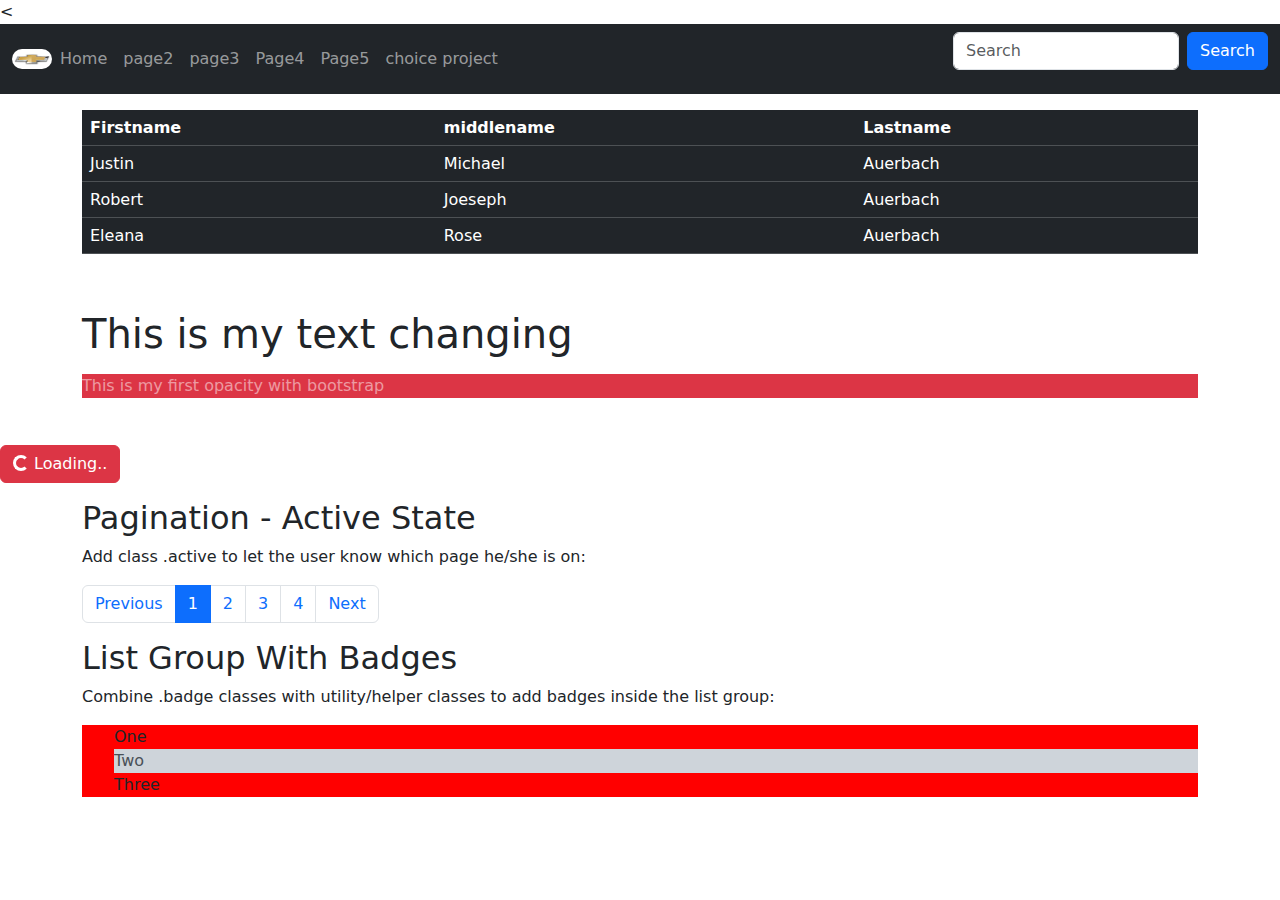
<file: index.html>
<html>
  <head>
<link rel="stylesheet" href="style.css">

<link href="https://cdn.jsdelivr.net/npm/bootstrap@5.1.3/dist/css/bootstrap.min.css" rel="stylesheet">
<script src="https://cdn.jsdelivr.net/npm/bootstrap@5.1.3/dist/js/bootstrap.bundle.min.js"></script>

    <title>bootstrap page</title>
  </head>
  <body>
    <div class="dog">

    <<nav class="navbar navbar-expand-sm navbar-dark bg-dark">
      <div class="container-fluid">
         <img src="pics\download.jpg" alt="Logo" style="width:40px;" class="rounded-pill"

        <div class="collapse navbar-collapse" id="mynavbar">
          <ul class="navbar-nav me-auto">
            <li class="nav-item">
              <a class="nav-link" href="index.html">Home</a>
            </li>
            <li class="nav-item">
              <a class="nav-link" href="page2.html">page2</a>
            </li>
            <li class="nav-item">
              <a class="nav-link" href="Page3.html">page3</a>
            </li>
            <li class="nav-item">
              <a class="nav-link" href="Page4.html">Page4</a>
            </li>
            <li class="nav-item">
              <a class="nav-link" href="Page5.html">Page5</a>
            </li>

            <li class="nav-item">
              <a class="nav-link" href="https:/protect-us.mimecast.com/s/leItCZ6NovUny6q0SzaSGi?domain=jauerbach123.github.io">choice project</a>
            </li>
          </ul>
          <form class="d-flex">
            <input class="form-control me-2" type="text" placeholder="Search">
            <button class="btn btn-primary" type="button">Search</button>
          </form>
        </div>
      </div>
    </nav>

    <div class="container-fluid mt-3">

    </div>



<div class="container mt-3">
  <table class="table table-dark">
    <thead>
      <tr>
        <th>Firstname</th>
        <th>middlename</th>
        <th>Lastname</th>
      </tr>
    </thead>
    <tbody>
      <tr>
        <td>Justin</td>
        <td>Michael</td>
        <td>Auerbach</td>
      </tr>
      <tr>
        <td>Robert</td>
        <td>Joeseph</td>
        <td>Auerbach</td>
      </tr>
      <tr>
        <td>Eleana</td>
        <td>Rose</td>
        <td>Auerbach</td>
      </tr>
    </tbody>
  </table>
</div>
<br>
      <div class="container mt-3">
        <h1>This is my text changing</h1>
      </div>

      <div class="container mt-3">
        <p class="text-white-50 bg-danger">This is my first opacity with bootstrap</p>
      </div>
      <br>
</div>

<button class="btn btn-danger">
  <span class="spinner-border spinner-border-sm"></span>
  Loading..
</button>
<div class="spinner-grow text-primary"></div>
  <div class="spinner-border text-white"></div>
<br>
<div class="container mt-3">
  <h2>Pagination - Active State</h2>
  <p>Add class .active to let the user know which page he/she is on:</p>
  <ul class="pagination">
    <li class="page-item"><a class="page-link" href="page4.html">Previous</a></li>
    <li class="page-item active"><a class="page-link" href="index.html">1</a></li>
    <li class="page-item "><a class="page-link" href="page2.html">2</a></li>
    <li class="page-item"><a class="page-link" href="page3.html">3</a></li>
    <li class="page-item "><a class="page-link" href="page4.html">4</a></li>
    <li class="page-item"><a class="page-link" href="page2.html">Next</a></li>
  </ul>
</div>
</div>

<div class="container mt-3">
  <h2>List Group With Badges</h2>
  <p>Combine .badge classes with utility/helper classes to add badges inside the list group:</p>
  <ul class="list-group-primary">

      <a href="page2.html" class="list-group-item list-group-item-action">One</a>
    <a href="Page3.html" class="list-group-item list-group-item-dark">Two</a>
  <a href="#" class="list-group-item list-group-item-action">Three</a>
  </ul>
</div>
  </body>
</html>
</file>
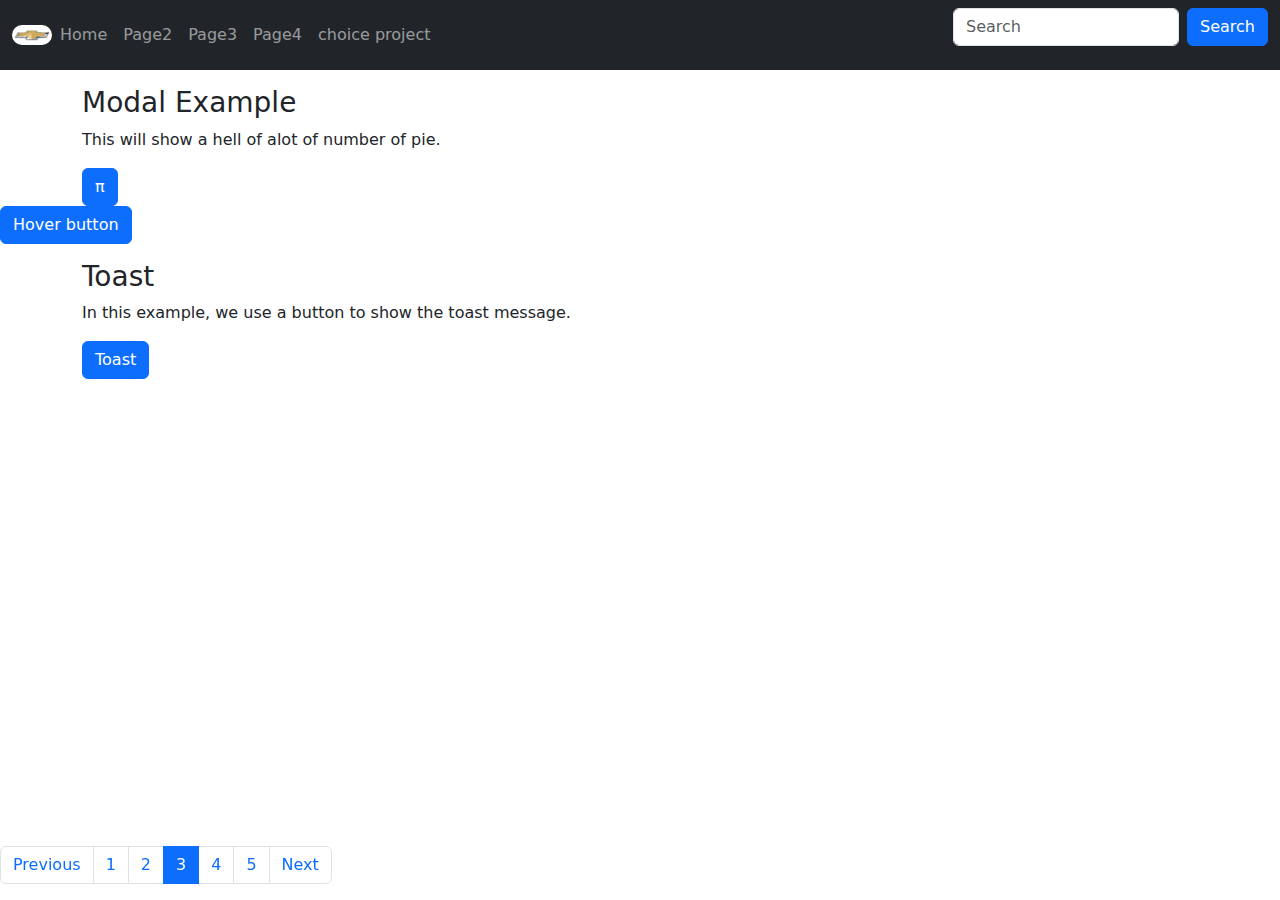
<file: page3.html>
<html>
  <head>
    <link href="https://cdn.jsdelivr.net/npm/bootstrap@5.1.3/dist/css/bootstrap.min.css" rel="stylesheet">
    <script src="https://cdn.jsdelivr.net/npm/bootstrap@5.1.3/dist/js/bootstrap.bundle.min.js"></script>

  <link rel="stylesheet" href="style.css">
  </head>
  <body>

<ul class="pagination fixed-bottom">
  <li class="page-item"><a class="page-link" href="page2.html">Previous</a></li>
  <li class="page-item "><a class="page-link" href="index.html">1</a></li>
  <li class="page-item "><a class="page-link" href="page2.html">2</a></li>
  <li class="page-item Active"><a class="page-link" href="page3.html">3</a></li>
  <li class="page-item "><a class="page-link" href="page4.html">4</a></li>
    <li class="page-item "><a class="page-link" href="page5.html">5</a></li>
  <li class="page-item"><a class="page-link" href="page2.html">Next</a></li>
</ul>
<nav class="navbar navbar-expand-sm navbar-dark bg-dark">
  <div class="container-fluid">
     <img src="pics\download.jpg" alt="Logo" style="width:40px;" class="rounded-pill"

    <div class="collapse navbar-collapse" id="mynavbar">
      <ul class="navbar-nav me-auto">
        <li class="nav-item">
          <a class="nav-link" href="index.html">Home</a>
        </li>
        <li class="nav-item">
          <a class="nav-link" href="page2.html">Page2</a>
        </li>
        <li class="nav-item">
          <a class="nav-link" href="Page3.html">Page3</a>
        </li>
        <li class="nav-item">
          <a class="nav-link" href="Page4.html">Page4</a>
        </li>

        <li class="nav-item">
          <a class="nav-link" href="https:/protect-us.mimecast.com/s/leItCZ6NovUny6q0SzaSGi?domain=jauerbach123.github.io">choice project</a>
        </li>
      </ul>
      <form class="d-flex">
        <input class="form-control me-2" type="text" placeholder="Search">
        <button class="btn btn-primary" type="button">Search</button>
      </form>
    </div>
  </div>
</nav>

<div class="container-fluid mt-3">

</div>
<title>Bootstrap Example</title>
 <meta charset="utf-8">
 <meta name="viewport" content="width=device-width, initial-scale=1">
 <link href="https://cdn.jsdelivr.net/npm/bootstrap@5.1.3/dist/css/bootstrap.min.css" rel="stylesheet">
 <script src="https://cdn.jsdelivr.net/npm/bootstrap@5.1.3/dist/js/bootstrap.bundle.min.js"></script>
</head>
<body>

<div class="container mt-3">
 <h3> Modal Example</h3>
 <p>This will show a hell of alot of number of pie.</p>

 <button type="button" class="btn btn-primary" data-bs-toggle="modal" data-bs-target="#myModal" >
   π
 </button>
</div>


<div class="modal fade" id="myModal">
 <div class="modal-dialog">
   <div class="modal-content">


     <div class="modal-header">
       <h4 class="modal-title">First 100 digits of pie</h4>
       <button type="button" class="btn-close" data-bs-dismiss="modal"></button>
     </div>


     <div class="modal-body">
     3.1415926535 8979323846 2643383279 5028841971 6939937510 5820974944 5923078164 0628620899 8628034825 3421170679
     </div>


     <div class="modal-footer">
       <button type="button" class="btn btn-danger" data-bs-dismiss="modal">Close</button>
     </div>

   </div>
 </div>
</div>


<button type="button" class="btn btn-primary" data-bs-toggle="tooltip" title="It worked!">
Hover button
</button>
</div>

<script>
var tooltipTriggerList = [].slice.call(document.querySelectorAll('[data-bs-toggle="tooltip"]'))
var tooltipList = tooltipTriggerList.map(function (tooltipTriggerEl) {
return new bootstrap.Tooltip(tooltipTriggerEl)
})
  </button>
  <script>
  var popoverTriggerList = [].slice.call(document.querySelectorAll('[data-bs-toggle="popover"]'))
  var popoverList = popoverTriggerList.map(function (popoverTriggerEl) {
    return new bootstrap.Popover(popoverTriggerEl)
  })
  </script>


  <div class="container mt-3" >
  <h3>Toast </h3>
  <p>In this example, we use a button to show the toast message.</p>

  <button type="button" class="btn btn-primary" id="toastbtn">Toast</button>

  <div class="toast">
    <div class="toast-header">
      <strong class="me-auto">Toast Header</strong>
      <button type="button" class="btn-close" data-bs-dismiss="toast"></button>
    </div>
    <div class="toast-body">
      <p>thi is a toast i think it should open the the side</p>
    </div>
  </div>
</div>

<script>
document.getElementById("toastbtn").onclick = function() {
  var toastElList = [].slice.call(document.querySelectorAll('.toast'))
  var toastList = toastElList.map(function(toastEl) {
    return new bootstrap.Toast(toastEl)
  })
  toastList.forEach(toast => toast.show())
}
</script>
  </body>

</html>
</file>
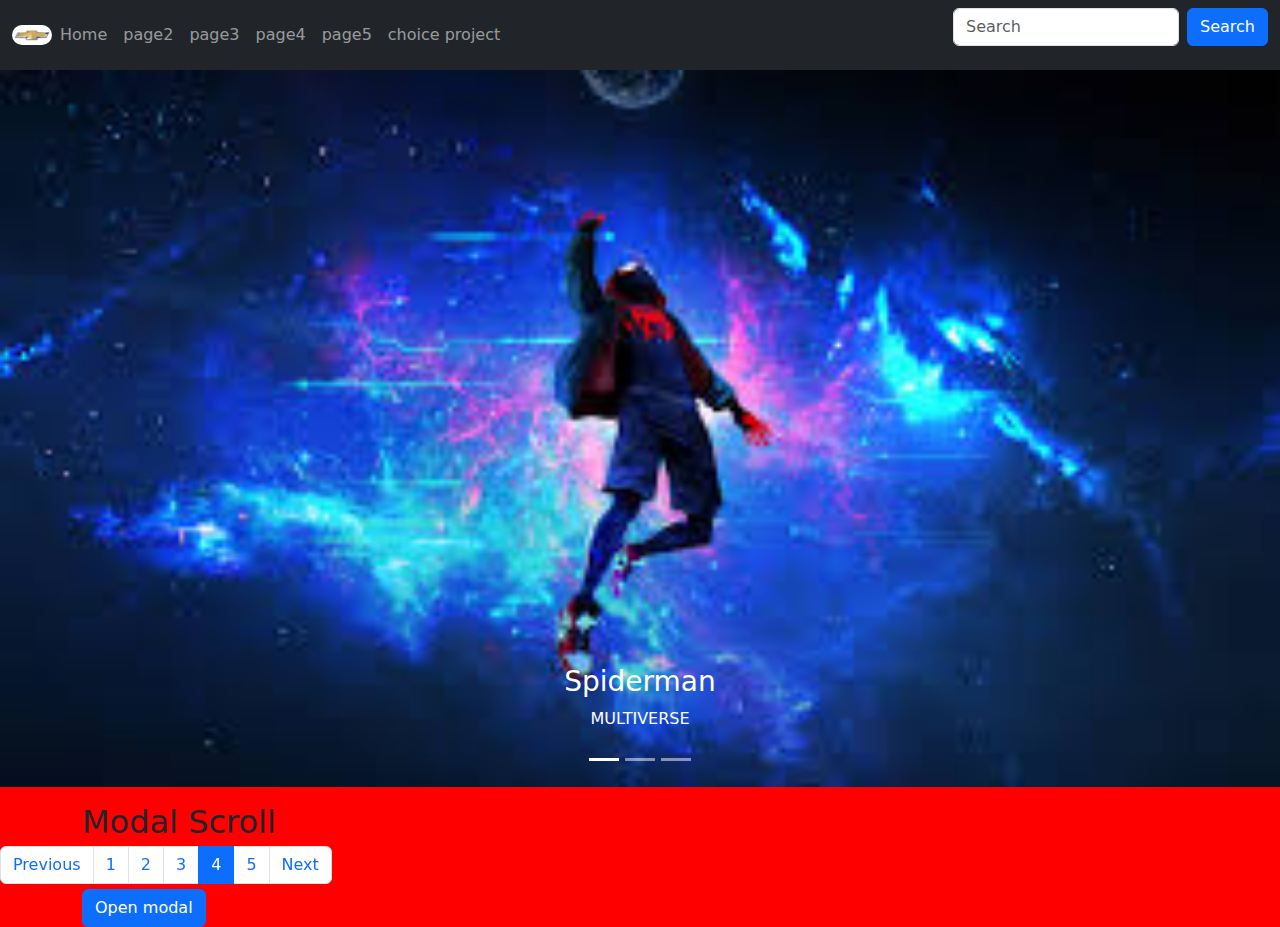
<file: page4.html>
<html>
  <head>
    <link href="https://cdn.jsdelivr.net/npm/bootstrap@5.1.3/dist/css/bootstrap.min.css" rel="stylesheet">
    <script src="https://cdn.jsdelivr.net/npm/bootstrap@5.1.3/dist/js/bootstrap.bundle.min.js"></script>

  <link rel="stylesheet" href="style.css">
  </head>
  <body>

<ul class="pagination fixed-bottom">
  <li class="page-item"><a class="page-link" href="page3.html">Previous</a></li>
  <li class="page-item "><a class="page-link" href="index.html">1</a></li>
  <li class="page-item "><a class="page-link" href="page2.html">2</a></li>
  <li class="page-item "><a class="page-link" href="page3.html">3</a></li>
  <li class="page-item Active"><a class="page-link" href="page4.html">4</a></li>
    <li class="page-item "><a class="page-link" href="page5.html">5</a></li>
  <li class="page-item"><a class="page-link" href="page5.html">Next</a></li>
</ul>
<nav class="navbar navbar-expand-sm navbar-dark bg-dark">
  <div class="container-fluid">
     <img src="pics\download.jpg" alt="Logo" style="width:40px;" class="rounded-pill"

    <div class="collapse navbar-collapse" id="mynavbar">
      <ul class="navbar-nav me-auto">
        <li class="nav-item">
          <a class="nav-link" href="index.html">Home</a>
        </li>
        <li class="nav-item">
          <a class="nav-link" href="page2.html">page2</a>
        </li>
        <li class="nav-item">
          <a class="nav-link" href="Page3.html">page3</a>
        </li>
        <li class="nav-item">
          <a class="nav-link" href="page4.html">page4</a>
        </li>
        <li class="nav-item">
          <a class="nav-link" href="page5.html">page5</a>
        </li>

        <li class="nav-item">
          <a class="nav-link" href="https://protect-us.mimecast.com/s/leItCZ6NovUny6q0SzaSGi?domain=jauerbach123.github.io">choice project</a>
        </li>
      </ul>
      <form class="d-flex">
        <input class="form-control me-2" type="text" placeholder="Search">
        <button class="btn btn-primary" type="button">Search</button>
      </form>
    </div>
  </div>
</nav>



<div id="demo" class="carousel slide" data-bs-ride="carousel">


  <div class="carousel-indicators">
    <button type="button" data-bs-target="#demo" data-bs-slide-to="0" class="active"></button>
    <button type="button" data-bs-target="#demo" data-bs-slide-to="1"></button>
    <button type="button" data-bs-target="#demo" data-bs-slide-to="2"></button>
  </div>


  <div class="carousel-inner">
    <div class="carousel-item active">
      <img src="pics\images.jpg" alt="Los Angeles" class="d-block" style="width:100%">
      <div class="carousel-caption">
        <h3>Spiderman</h3>
       <p>MULTIVERSE</p>

      </div>
    </div>
    <div class="carousel-item">
      <img src="pics\images (1).jpg" alt="Chicago" class="d-block" style="width:100%">
      <div class="carousel-caption">
        <h3>Space man</h3>
       <p>Landing on galaxy!</p>

      </div>
    </div>
    <div class="carousel-item">
      <img src="pics\download.webp" alt="New York" class="d-block" style="width:100%">
      <div class="carousel-caption">
        <h3>Man and Dog</h3>
               <p>Void of space</p>
      </div>
    </div>
  </div>



</script>

</body>
</script>
</div>
<div class="container mt-3">
  <h2>Modal Scroll</h2>
  <p>The Star-Spangled Banner</p>

  <button type="button" class="btn btn-primary" data-bs-toggle="modal" data-bs-target="#myModal">
    Open modal
  </button>
</div>

<!-- The Modal -->
<div class="modal" id="myModal">
  <div class="modal-dialog">
    <div class="modal-content">

      <!-- Modal Header -->
      <div class="modal-header">
        <h4 class="modal-title">Modal Heading</h4>
        <button type="button" class="btn-close" data-bs-dismiss="modal"></button>
      </div>

      <!-- Modal body -->
      <div class="modal-body">

        <p>O say, can you see
By the dawn's early light
What so proudly we hail'd
At the twilight's last gleaming?</p>
        <p>Whose broad stripes and bright stars
Through the perilous fight
O'er the ramparts we watch'd
Were so gallantly streaming?.</p>

        <p>And the rocket's red glare
The bombs bursting in air
Gave proof through the night
That our flag was still there
O say, does that star-spangled banner yet wave
O'er the land of the free
And the home of the brave?.
thus be it ever, when freemen shall stand
Between their loved homes and the war’s desolation.
Blest with vict’ry and peace, may the Heav’n rescued land
Praise the Power that hath made and preserved us a nation!
Then conquer we must, when our cause it is just,
And this be our motto: ‘In God is our trust.’
And the star-spangled banner in triumph shall wave
O’er the land of the free and the home of the brave!</p>
      </div>

      <!-- Modal footer -->
      <div class="modal-footer">
        <button type="button" class="btn btn-danger" data-bs-dismiss="modal">Close</button>
      </div>

    </div>
  </div>
</div>


  </body>
</html>
</file>
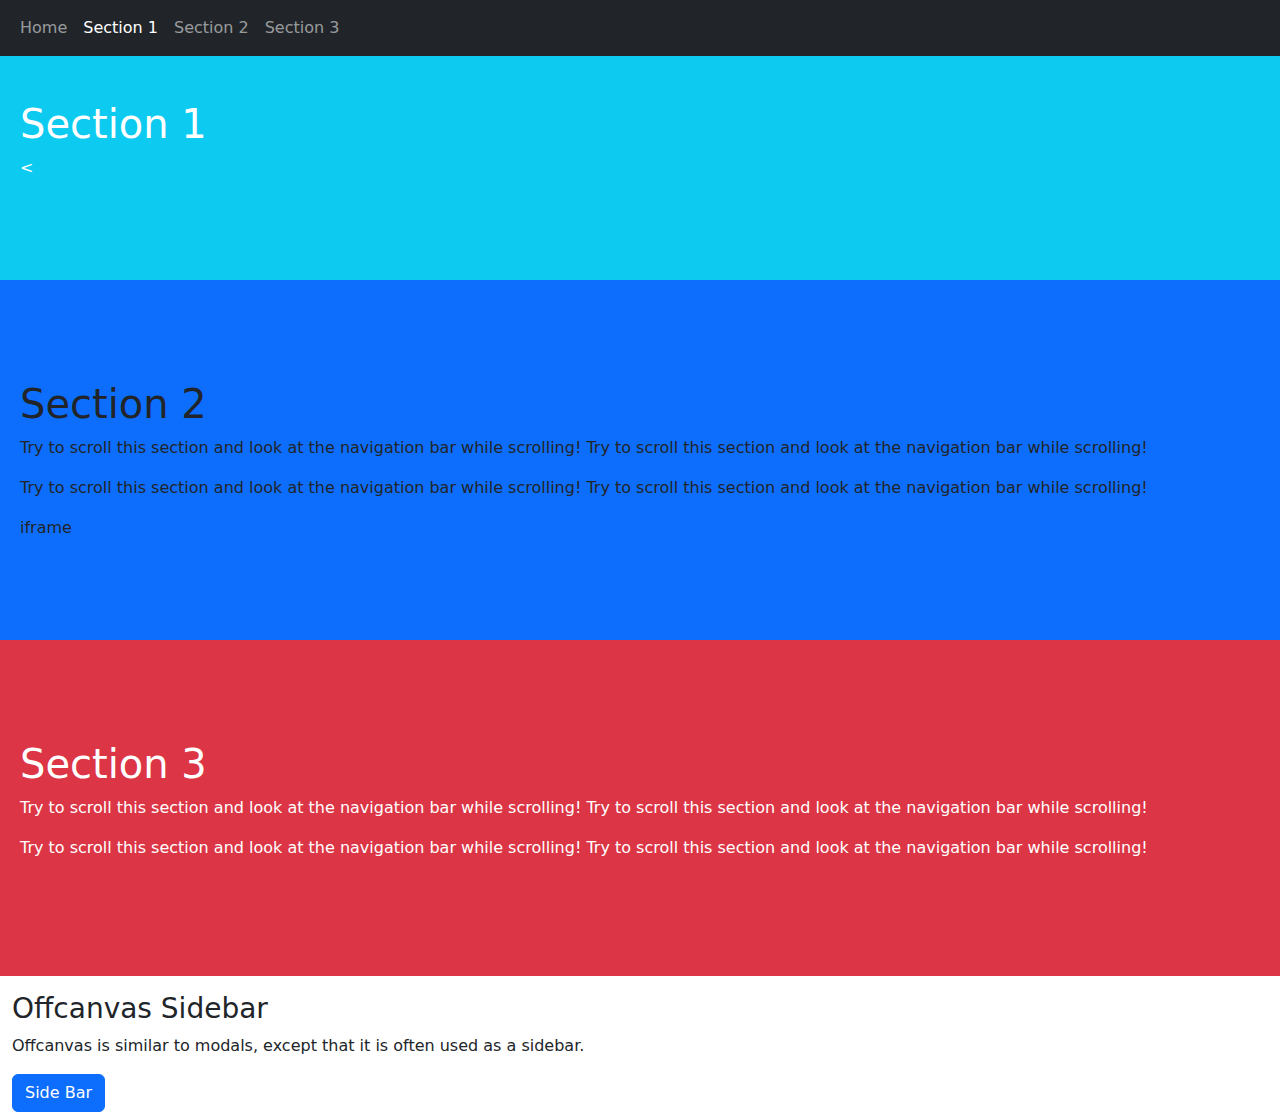
<file: page5.html>
<html>
  <head>
    <link rel="stylesheet" href="style.css">

    <link href="https://cdn.jsdelivr.net/npm/bootstrap@5.1.3/dist/css/bootstrap.min.css" rel="stylesheet">
    <script src="https://cdn.jsdelivr.net/npm/bootstrap@5.1.3/dist/js/bootstrap.bundle.min.js"></script>

    <title>Page 5</title>
  </head>
  <body>
    <style>
    body {
        position: relative;
    }
    </style>
  </head>
  <body data-bs-spy="scroll" data-bs-target=".navbar" data-bs-offset="50">

  <nav class="navbar navbar-expand-sm bg-dark navbar-dark fixed-top">
    <div class="container-fluid">
      <ul class="navbar-nav">
        <li class="nav-item">
          <a class="nav-link" href="index.html">Home</a>
        </li>
        <li class="nav-item">
          <a class="nav-link" href="#section1">Section 1</a>
        </li>
        <li class="nav-item">
          <a class="nav-link" href="#section2">Section 2</a>
        </li>
        <li class="nav-item">
          <a class="nav-link" href="#section3">Section 3</a>
        </li>

      </ul>
    </div>
  </nav>

  <div id="section1" class="container-fluid bg-info text-white" style="padding:100px 20px;">
    <h1>Section 1</h1>
    <
  </div>

  <div id="section2" class="container-fluid bg-primary" style="padding:100px 20px;">
    <h1>Section 2</h1>
    <p>Try to scroll this section and look at the navigation bar while scrolling! Try to scroll this section and look at the navigation bar while scrolling!</p>
    <p>Try to scroll this section and look at the navigation bar while scrolling! Try to scroll this section and look at the navigation bar while scrolling!</p>
    iframe
  </div>

  <div id="section3" class="container-fluid bg-danger text-white" style="padding:100px 20px;">
    <h1>Section 3</h1>
    <p>Try to scroll this section and look at the navigation bar while scrolling! Try to scroll this section and look at the navigation bar while scrolling!</p>
    <p>Try to scroll this section and look at the navigation bar while scrolling! Try to scroll this section and look at the navigation bar while scrolling!</p>
  </div>
  <div class="offcanvas offcanvas-start" id="demo">
    <div class="offcanvas-header">
      <h1 class="offcanvas-title">Heading</h1>
      <button type="button" class="btn-close" data-bs-dismiss="offcanvas"></button>
    </div>
    <div class="offcanvas-body">
      <p>Some text lorem ipsum.</p>
      <p>Some text lorem ipsum.</p>
      <p>Some text lorem ipsum.</p>
      <button class="btn btn-secondary" type="button"><a href="index.html"> Home </a></button>
    </div>
  </div>

  <div class="container-fluid mt-3 btn-success">
    <h3>Offcanvas Sidebar</h3>
    <p>Offcanvas is similar to modals, except that it is often used as a sidebar.</p>
    <button class="btn btn-primary" type="button" data-bs-toggle="offcanvas" data-bs-target="#demo">
Side Bar
    </button>
  </div>
  </body>
</html>
</file>
<file: style.css>
.photo{
  background-image: url("pics/image2.jpg");
background-repeat: no-repeat;
background-position: center;
background-size: cover;

}
td{
  color: blue;
}
.list-group-primary
{background-color: red;}

body{background-color: red}
.H1{color: white;
text-align: center;
}
.toast {
  text-align: center;
}
</file>
